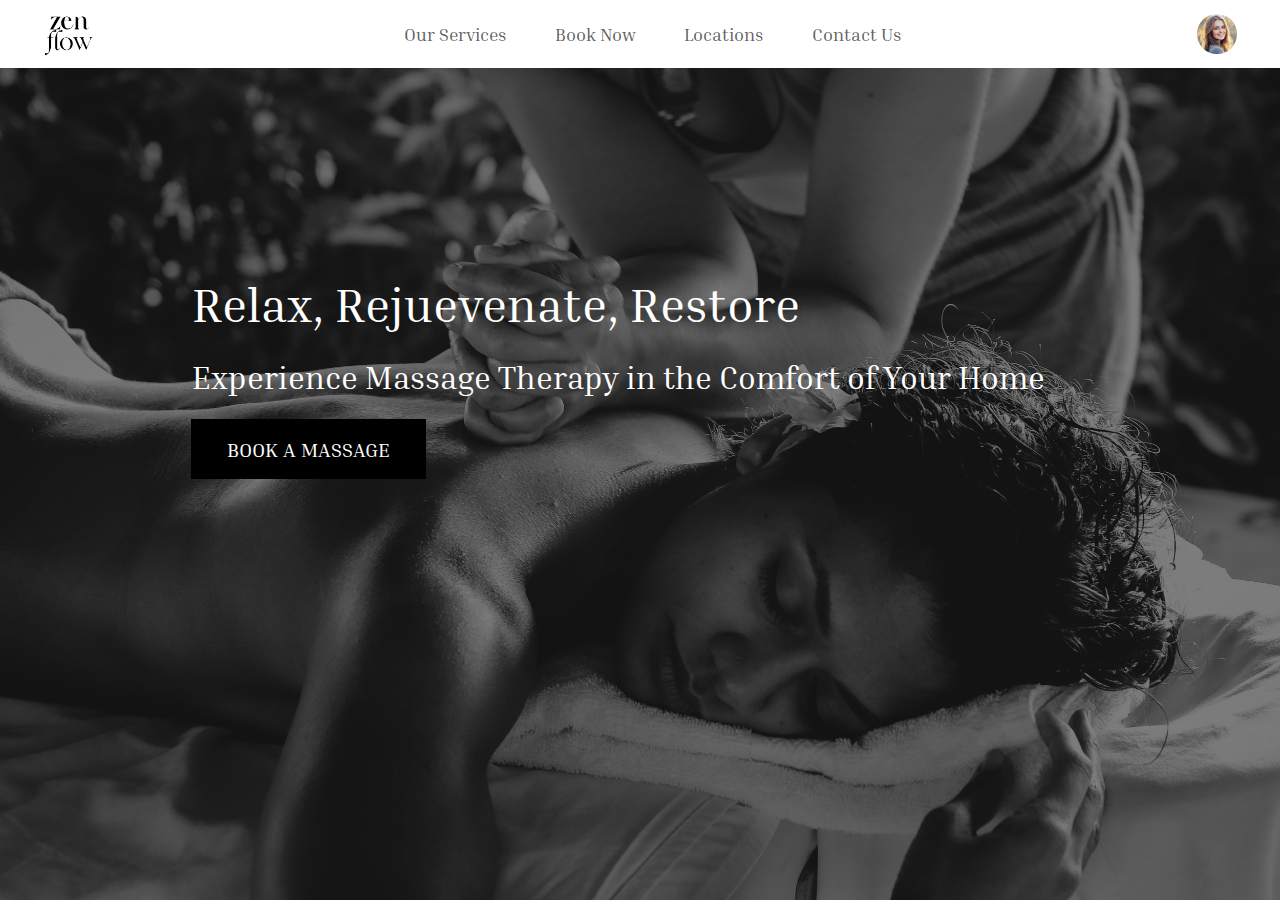
<file: index.html>
<!DOCTYPE html>
<html lang="en">
<head>
   <meta charset="UTF-8">
   <meta name="viewport" content="width=device-width, initial-scale=1.0">
   <link rel="preconnect" href="https://fonts.googleapis.com">
   <link rel="preconnect" href="https://fonts.gstatic.com" crossorigin>
   <link
      href="https://fonts.googleapis.com/css2?family=Inria+Serif:ital,wght@0,300;0,400;0,700;1,300;1,400;1,700&family=Open+Sans:ital,wght@0,300..800;1,300..800&display=swap"
      rel="stylesheet">
   <link rel="stylesheet" href="https://cdn.jsdelivr.net/npm/bootstrap@5.3.0/dist/css/bootstrap.min.css">
   <link rel="stylesheet" href="./styles.css">
   <title>ZenFlow</title>
</head>
<body class="whole-screen">
   <nav class="navbar navbar-expand-lg navbar-light bg-white">
      <div class="container-fluid">
         <a class="navbar-brand" href="./index.html">
            <img src="./assets/zenflow.png" alt="Zenflow logo">
         </a>
         <div class=" justify-content-center">
            <ul class="navbar-nav">
               <li class="nav-item"><a class="nav-link" href="./services.html">Our Services</a></li>
               <li class="nav-item"><a class="nav-link" href="./booking.html">Book Now</a></li>
               <li class="nav-item"><a class="nav-link" href="./locations.html">Locations</a></li>
               <li class="nav-item"><a class="nav-link" href="./contact.html">Contact Us</a></li>
            </ul>
         </div>
         <a href="./profile.html">
            <img src="./assets/Women-With-Beautiful-Face_1200px.jpg.webp" alt="Profile" class="profile-pic">
         </a>
      </div>
   </nav>
   <section class="banner">
      <div class="d-flex flex-column align-items-start justify-content-center gap-sm-4 text-center">
         <h1>Relax, Rejuevenate, Restore</h1>
         <h2>Experience Massage Therapy in the Comfort of Your Home</h2>
         <button id="book-btn-main">Book A Massage</button>
      </div>
   </section>
   <script src="./scripts/index.js" type="text/javascript"></script>
</body>
</html>
</file>
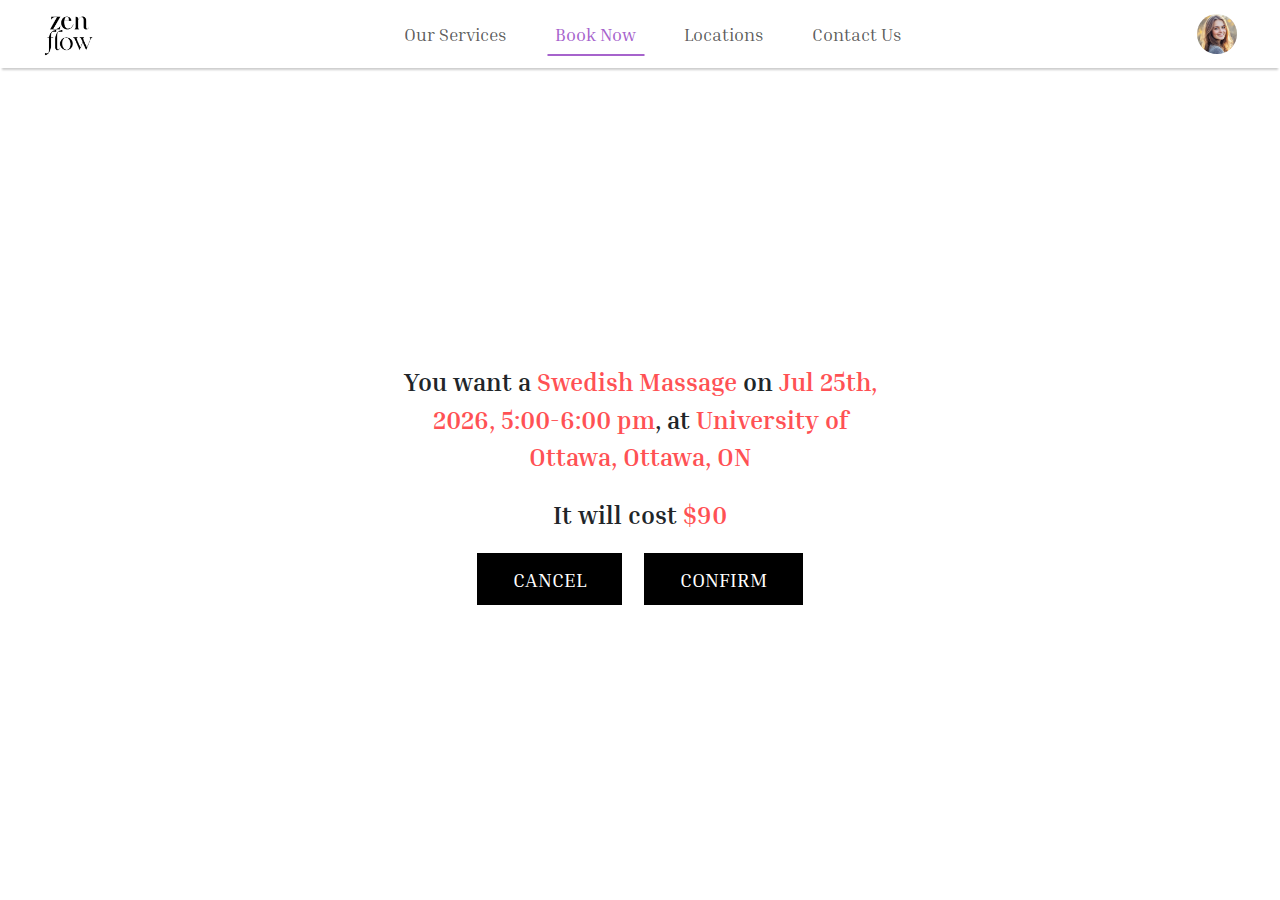
<file: confirmation.html>
<!DOCTYPE html>
<html lang="en">

<head>
   <meta charset="UTF-8">
   <meta name="viewport" content="width=device-width, initial-scale=1.0">
   <link rel="preconnect" href="https://fonts.googleapis.com">
   <link rel="preconnect" href="https://fonts.gstatic.com" crossorigin>
   <link
      href="https://fonts.googleapis.com/css2?family=Inria+Serif:ital,wght@0,300;0,400;0,700;1,300;1,400;1,700&family=Open+Sans:ital,wght@0,300..800;1,300..800&display=swap"
      rel="stylesheet">
   <link rel="stylesheet" href="https://cdn.jsdelivr.net/npm/bootstrap@5.3.0/dist/css/bootstrap.min.css">
   <link rel="stylesheet" href="./styles.css">
   <title>ZenFlow</title>
</head>

<body class="whole-screen">
   <nav class="navbar navbar-expand-lg navbar-light bg-white">
      <div class="container-fluid">
         <a class="navbar-brand" href="./index.html">
            <img src="./assets/zenflow.png" alt="Zenflow logo">
         </a>
         <div class=" justify-content-center">
            <ul class="navbar-nav">
               <li class="nav-item"><a class="nav-link" href="./services.html">Our Services</a></li>
               <li class="nav-item"><a class="nav-link selected" href="./booking.html">Book Now</a></li>
               <li class="nav-item"><a class="nav-link" href="./locations.html">Locations</a></li>
               <li class="nav-item"><a class="nav-link" href="./contact.html">Contact Us</a></li>
            </ul>
         </div>
         <a href="./profile.html">
            <img src="./assets/Women-With-Beautiful-Face_1200px.jpg.webp" alt="Profile" class="profile-pic">
         </a>
      </div>
   </nav>
   <main class="align-self-center flex-grow-1 d-flex flex-column justify-content-center align-items-center confirm-container">
      <p>You want a <span id="massage-type-confirm"></span> on <span id="date-confirm"></span>, at <span
            id="address-confirm"></span></p>
      <p>It will cost <span id="price-confirm"></span></p>
      <div class="d-flex justify-content-between gap-4">
         <button id="cancel-btn">Cancel</button>
         <button id="confirm-btn">Confirm</button>
      </div>
   </main>
   <script src="./scripts/confirm.js" type="text/javascript"></script>
</body>

</html>
</file>
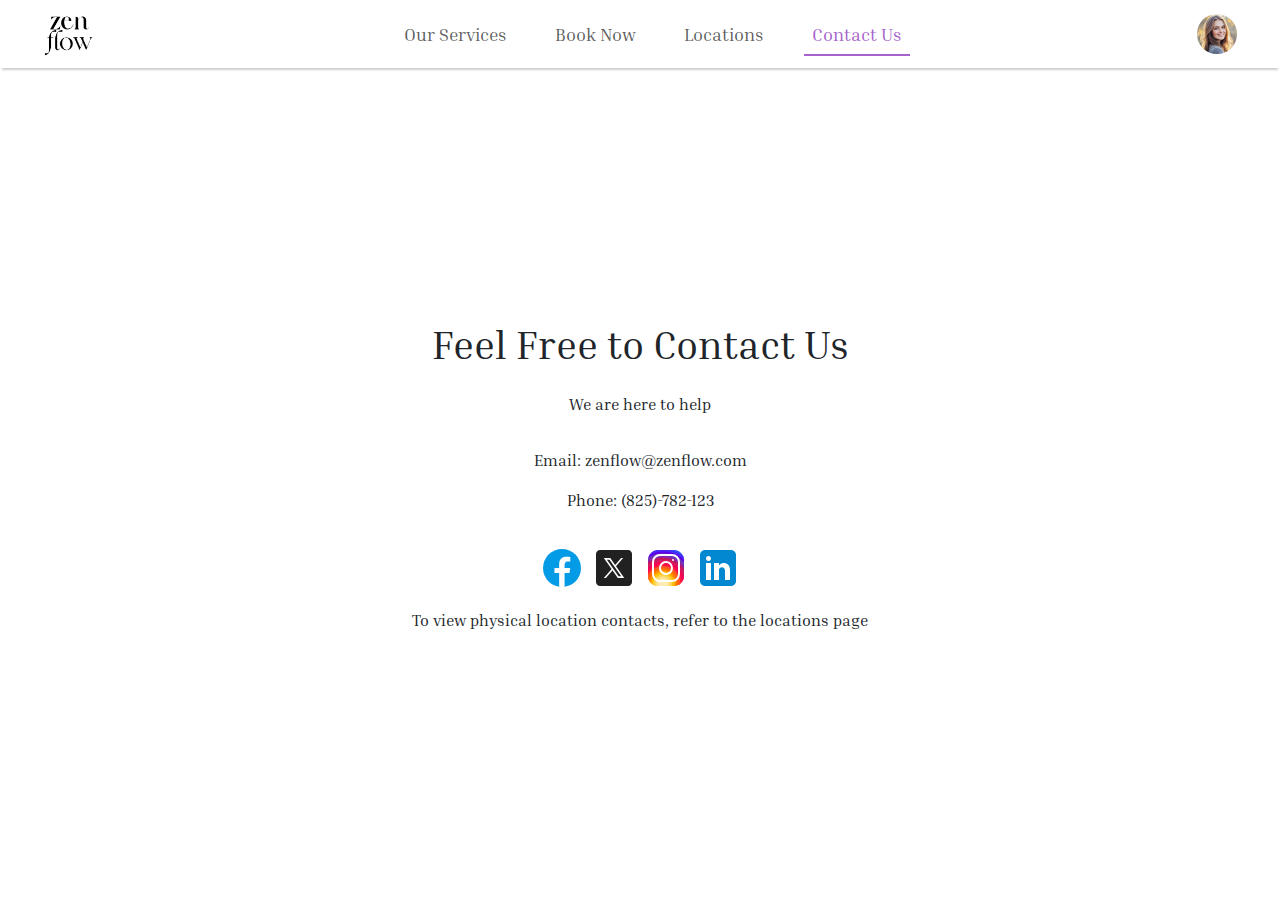
<file: contact.html>
<!DOCTYPE html>
<html lang="en">

<head>
   <meta charset="UTF-8">
   <meta name="viewport" content="width=device-width, initial-scale=1.0">
   <link rel="preconnect" href="https://fonts.googleapis.com">
   <link rel="preconnect" href="https://fonts.gstatic.com" crossorigin>
   <link
      href="https://fonts.googleapis.com/css2?family=Inria+Serif:ital,wght@0,300;0,400;0,700;1,300;1,400;1,700&family=Open+Sans:ital,wght@0,300..800;1,300..800&display=swap"
      rel="stylesheet">
   <link rel="stylesheet" href="https://cdn.jsdelivr.net/npm/bootstrap@5.3.0/dist/css/bootstrap.min.css">
   <link rel="stylesheet" href="./styles.css">
   <title>ZenFlow</title>
</head>

<body class="whole-screen">
   <nav class="navbar navbar-expand-lg navbar-light bg-white">
      <div class="container-fluid">
         <a class="navbar-brand" href="./index.html">
            <img src="./assets/zenflow.png" alt="Zenflow logo">
         </a>
         <div class=" justify-content-center">
            <ul class="navbar-nav">
               <li class="nav-item"><a class="nav-link" href="./services.html">Our Services</a></li>
               <li class="nav-item"><a class="nav-link" href="./booking.html">Book Now</a></li>
               <li class="nav-item"><a class="nav-link" href="./locations.html">Locations</a></li>
               <li class="nav-item"><a class="nav-link selected" href="./contact.html">Contact Us</a></li>
            </ul>
         </div>
         <a href="./profile.html">
            <img src="./assets/Women-With-Beautiful-Face_1200px.jpg.webp" alt="Profile" class="profile-pic">
         </a>
      </div>
   </nav>
   <main class="container d-flex align-items-center justify-content-center flex-grow-1">
      <section class="d-flex flex-column align-items-center justify-content-between gap-3">
         <h1>Feel Free to Contact Us</h1>
         <p>We are here to help</p>
         <div class="d-flex flex-column align-items-center">
            <p>Email: zenflow@zenflow.com</p>
            <p>Phone: (825)-782-123</p>
         </div>
         <div class="icons-container">
            <a href="./contact.html"><img src="./assets/icons8-facebook.svg" alt="Facebook"></a>
            <a href="./contact.html"><img src="./assets/icons8-x.svg" alt="X"></a>
            <a href="./contact.html"><img src="./assets/icons8-instagram.svg" alt="Instagram"></a>
            <a href="./contact.html"><img src="./assets/icons8-linkedin.svg" alt="Linkedln"></a>
         </div>
         <p>To view physical location contacts, refer to the locations page</p>
      </section>
   </main>
</body>

</html>
</file>
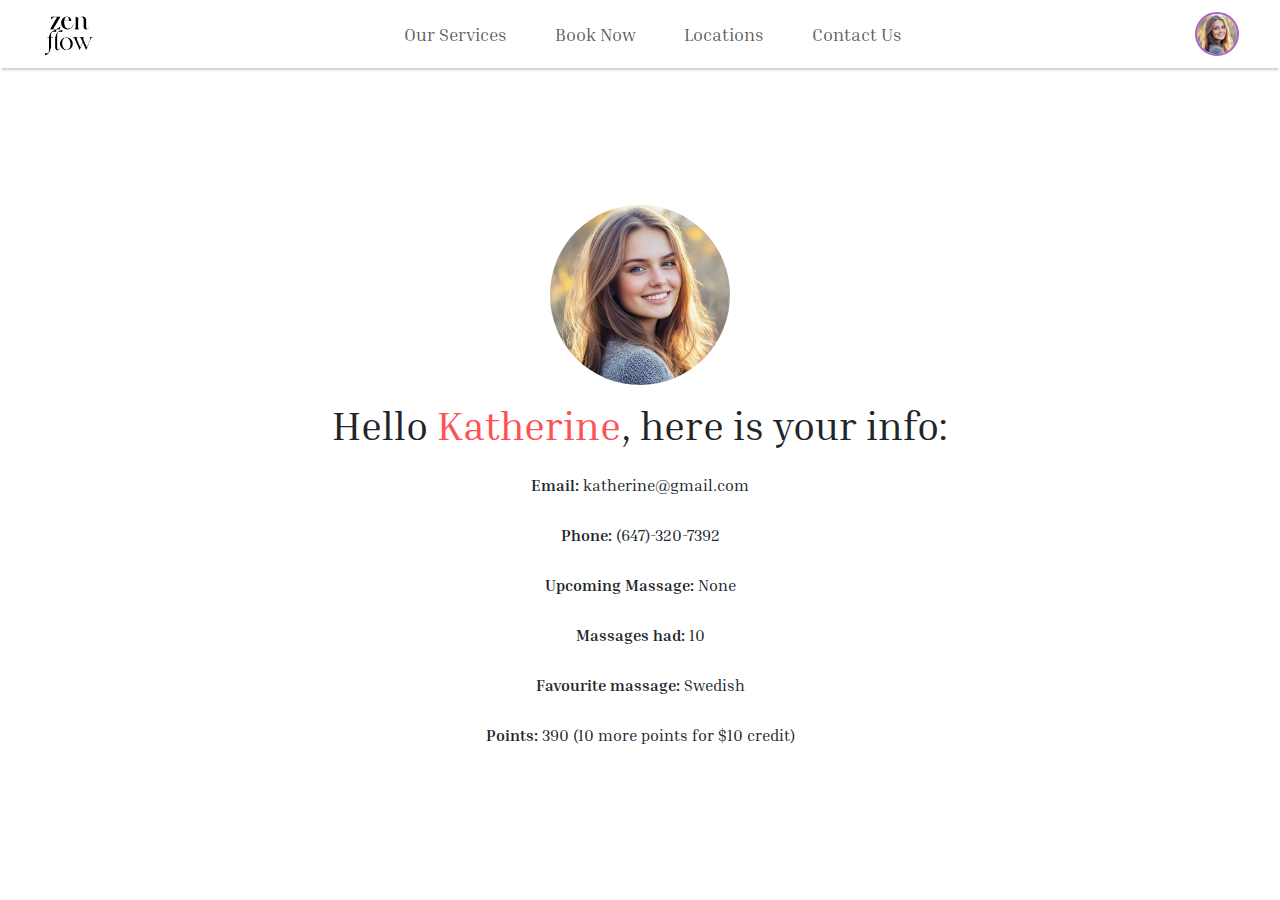
<file: profile.html>
<!DOCTYPE html>
<html lang="en">

<head>
   <meta charset="UTF-8">
   <meta name="viewport" content="width=device-width, initial-scale=1.0">
   <link rel="preconnect" href="https://fonts.googleapis.com">
   <link rel="preconnect" href="https://fonts.gstatic.com" crossorigin>
   <link
      href="https://fonts.googleapis.com/css2?family=Inria+Serif:ital,wght@0,300;0,400;0,700;1,300;1,400;1,700&family=Open+Sans:ital,wght@0,300..800;1,300..800&display=swap"
      rel="stylesheet">
   <link rel="stylesheet" href="https://cdn.jsdelivr.net/npm/bootstrap@5.3.0/dist/css/bootstrap.min.css">
   <link rel="stylesheet" href="./styles.css">
   <title>ZenFlow</title>
</head>

<body class="whole-screen">
   <nav class="navbar navbar-expand-lg navbar-light bg-white">
      <div class="container-fluid">
         <a class="navbar-brand" href="./index.html">
            <img src="./assets/zenflow.png" alt="Zenflow logo">
         </a>
         <div class=" justify-content-center">
            <ul class="navbar-nav">
               <li class="nav-item"><a class="nav-link" href="./services.html">Our Services</a></li>
               <li class="nav-item"><a class="nav-link" href="./booking.html">Book Now</a></li>
               <li class="nav-item"><a class="nav-link" href="./locations.html">Locations</a></li>
               <li class="nav-item"><a class="nav-link" href="./contact.html">Contact Us</a></li>
            </ul>
         </div>
         <a href="./profile.html">
            <img src="./assets/Women-With-Beautiful-Face_1200px.jpg.webp" alt="Profile" class="profile-pic selected">
         </a>
      </div>
   </nav>
   <main class="container d-flex align-items-center justify-content-center flex-grow-1">
      <section class="d-flex flex-column align-items-center justify-content-between gap-3 mt-4 mb-4">
         <img class="profile-big" src="./assets/Women-With-Beautiful-Face_1200px.jpg.webp" alt="">
         <h1>Hello <span id="name">Katherine</span>, here is your info:</h1>
         <div class="info-container">
            <p>Email: <span>katherine@gmail.com</span></p>
            <p>Phone: <span>(647)-320-7392</span></p>
            <p>Upcoming Massage: <span id="upcoming-massage"></span></p>
            <p>Massages had: <span>10</span></p>
            <p>Favourite massage: <span>Swedish</span></p>
            <p>Points: <span>390 (10 more points for $10 credit)</span></p>
         </div>
      </section>
   </main>
   <script src="./scripts/profile.js" type="text/javascript"></script>
</body>

</html>
</file>
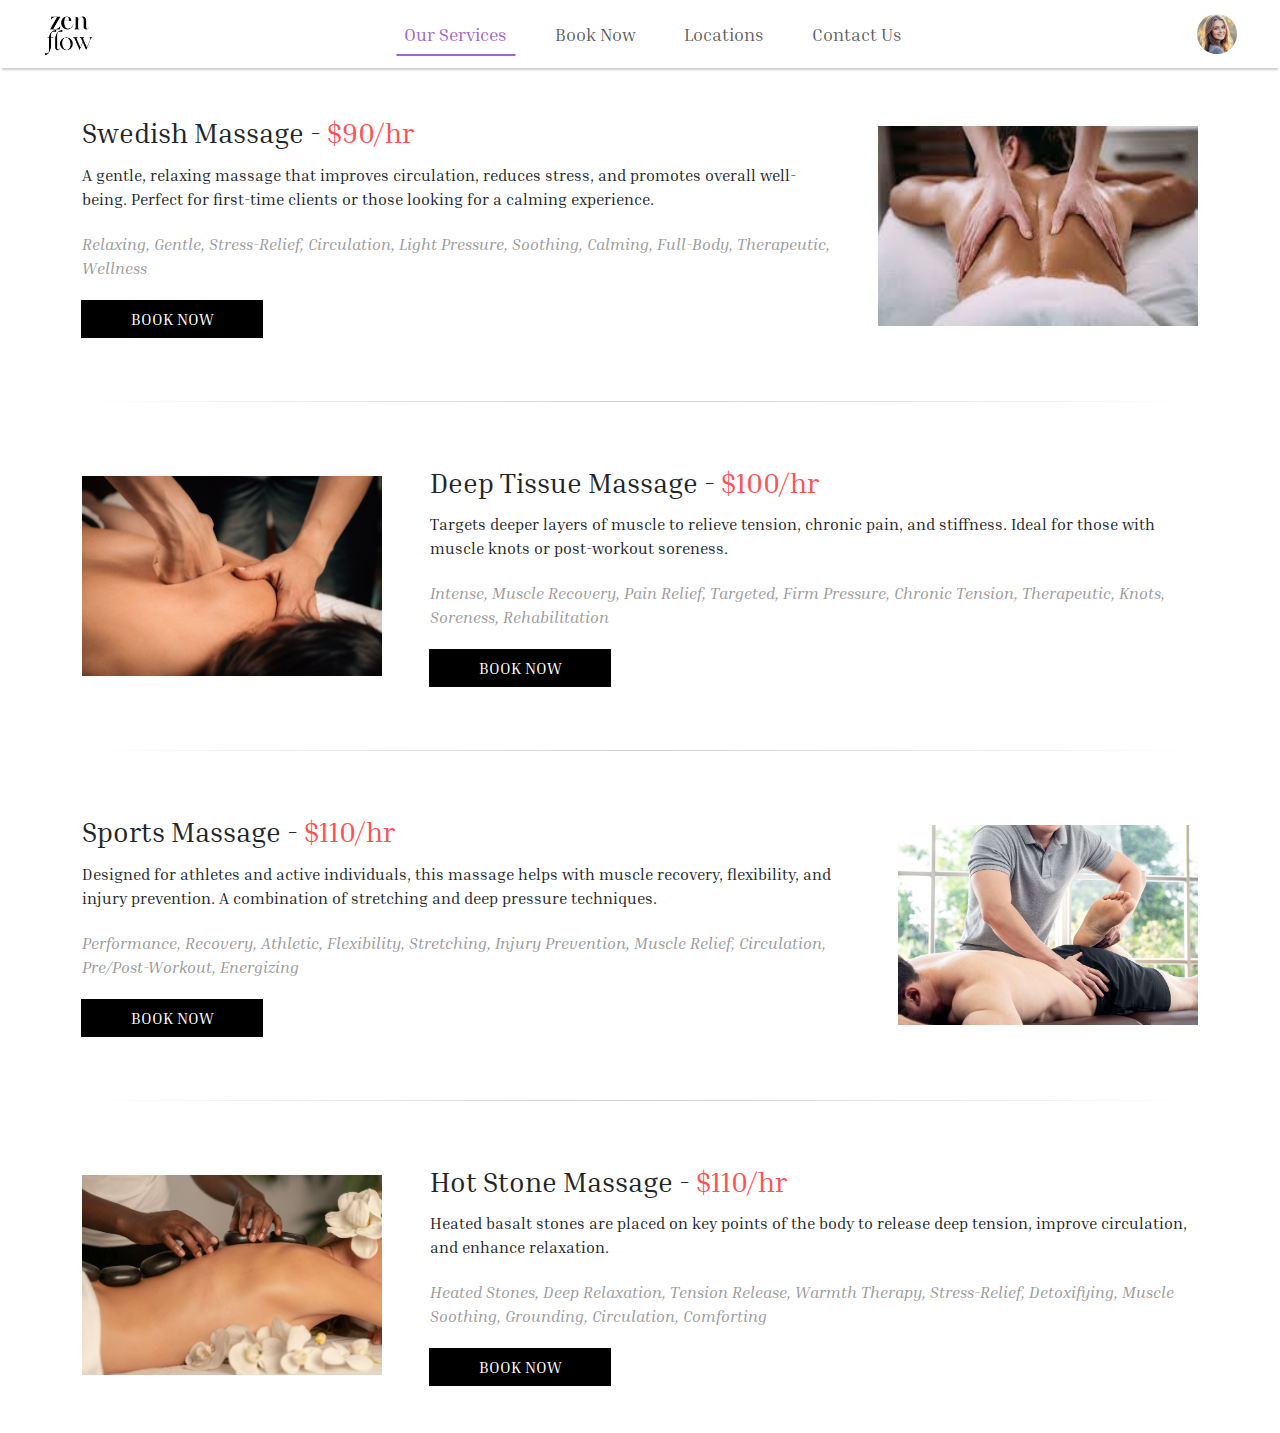
<file: services.html>
<!DOCTYPE html>
<html lang="en">

<head>
   <meta charset="UTF-8">
   <meta name="viewport" content="width=device-width, initial-scale=1.0">
   <link rel="preconnect" href="https://fonts.googleapis.com">
   <link rel="preconnect" href="https://fonts.gstatic.com" crossorigin>
   <link
      href="https://fonts.googleapis.com/css2?family=Inria+Serif:ital,wght@0,300;0,400;0,700;1,300;1,400;1,700&family=Open+Sans:ital,wght@0,300..800;1,300..800&display=swap"
      rel="stylesheet">
   <link rel="stylesheet" href="https://cdn.jsdelivr.net/npm/bootstrap@5.3.0/dist/css/bootstrap.min.css">
   <link rel="stylesheet" href="./styles.css">
   <title>ZenFlow</title>
</head>

<body>
   <nav class="navbar navbar-expand-lg navbar-light bg-white">
      <div class="container-fluid">
         <a class="navbar-brand" href="./index.html">
            <img src="./assets/zenflow.png" alt="Zenflow logo">
         </a>
         <div class=" justify-content-center">
            <ul class="navbar-nav">
               <li class="nav-item"><a class="nav-link selected" href="./services.html">Our Services</a></li>
               <li class="nav-item"><a class="nav-link" href="./booking.html">Book Now</a></li>
               <li class="nav-item"><a class="nav-link" href="./locations.html">Locations</a></li>
               <li class="nav-item"><a class="nav-link" href="./contact.html">Contact Us</a></li>
            </ul>
         </div>
         <a href="./profile.html">
            <img src="./assets/Women-With-Beautiful-Face_1200px.jpg.webp" alt="Profile" class="profile-pic">
         </a>
      </div>
   </nav>
   <main class="container d-flex flex-column pt-lg-5 pb-lg-5 gap-5">
      <div class="service-container d-flex flex-row align-items-center justify-content-between gap-lg-5">
         <div class="service-details">
            <h3>Swedish Massage - <span class="service-price">$90/hr</span></h3>
            <p>A gentle, relaxing massage that improves circulation, reduces stress, and promotes overall well-being.
               Perfect for
               first-time clients or those looking for a calming experience.</p>
            <p class="keywords">Relaxing, Gentle, Stress-Relief, Circulation, Light Pressure, Soothing, Calming,
               Full-Body, Therapeutic,
               Wellness</p>
            <button class="book-btn">Book Now</button>
         </div>
         <img class="service-img" src="./assets/swedish_massage.jpg" alt="swedish massage">
      </div>
      <hr class="service-divider">
      <div class="service-container d-flex flex-row align-items-center justify-content-between gap-lg-5">
         <img class="service-img" src="./assets/deep_tissue_massage.jpg" alt="deep tissue massage">
         <div class="service-details">
            <h3>Deep Tissue Massage - <span class="service-price">$100/hr</span></h3>
            <p>Targets deeper layers of muscle to relieve tension, chronic pain, and stiffness. Ideal for those with
               muscle knots or
               post-workout soreness.</p>
            <p class="keywords">Intense, Muscle Recovery, Pain Relief, Targeted, Firm Pressure, Chronic Tension,
               Therapeutic, Knots, Soreness,
               Rehabilitation</p>
            <button class="book-btn">Book Now</button>
         </div>
      </div>
      <hr class="service-divider">
      <div class="service-container d-flex flex-row align-items-center justify-content-between gap-lg-5">
         <div class="service-details">
            <h3>Sports Massage - <span class="service-price">$110/hr</span></h3>
            <p>Designed for athletes and active individuals, this massage helps with muscle recovery, flexibility, and
               injury
               prevention. A combination of stretching and deep pressure techniques.</p>
            <p class="keywords">Performance, Recovery, Athletic, Flexibility, Stretching, Injury Prevention, Muscle
               Relief, Circulation,
               Pre/Post-Workout, Energizing</p>
            <button class="book-btn">Book Now</button>
         </div>
         <img class="service-img" src="./assets/sports_massage.jpg" alt="sports massage">
      </div>
      <hr class="service-divider">
      <div class="service-container d-flex flex-row align-items-center justify-content-between gap-lg-5">
         <img class="service-img" src="./assets/hot_stone_massage.jpg" alt="hot stone massage">
         <div class="service-details">
            <h3>Hot Stone Massage - <span class="service-price">$110/hr</span></h3>
            <p>Heated basalt stones are placed on key points of the body to release deep tension, improve circulation,
               and enhance
               relaxation.</p>
            <p class="keywords">Heated Stones, Deep Relaxation, Tension Release, Warmth Therapy, Stress-Relief,
               Detoxifying, Muscle Soothing, Grounding,
               Circulation, Comforting</p>
            <button class="book-btn">Book Now</button>
         </div>
      </div>
   </main>
   <script src="./scripts/services.js" type="text/javascript"></script>
</body>

</html>
</file>
<file: styles.css>
/* Global styles */

* {
   font-family: "Inria Serif";
   box-sizing: border-box;
   margin: 0;
   padding: 0;
}

.whole-screen {
   height: 100vh;
   display: flex;
   flex-direction: column;
}

/* Navbar styles */

.navbar {
   justify-content: space-between;
   border: 1px solid transparent;
   box-shadow: 0 4px 2px -2px rgba(0, 0, 0, 0.2);
   padding: 8px 30px;
}

.navbar-brand {
   max-width: 50px;
   max-height: 50px;
}

.navbar-brand img {
   width: 100%;
   height: 100%;
   object-fit: cover;
   display: block;
}

.nav-item {
   padding: 0 16px;
}

.nav-link {
   font-size: 18px;
   position: relative;
}

.nav-link.selected {
   color: #a663cc;
}

.nav-link.selected::after {
   width: 100%;
}

.nav-link:hover::after {
   width: 100%;
}

.nav-link::after {
   content: "";
   position: absolute;
   bottom: 0;
   left: 50%;
   width: 0;
   height: 2px;
   background-color: #a663cc;
   transition: 0.2s;
   transform: translateX(-50%);
}

.nav-link:hover {
   color: #a663cc;
}

.profile-pic {
   width: 40px;
   height: 40px;
   border-radius: 50%;
   object-fit: cover;
}

.profile-pic.selected {
   outline: 2px solid #a663cc;
}

/* styles for index.html */

.banner {
   flex-grow: 1;
   background-image: url("./assets/ale-romo-CLiwQXx7kT8-unsplash.jpg");
   background-size: cover;
   background-position: center;
   background-repeat: no-repeat;
   position: relative;
}

.banner::before {
   content: "";
   position: absolute;
   top: 0;
   left: 0;
   width: 100%;
   height: 100%;
   background: rgba(0, 0, 0, 0.5);
}

.banner * {
   z-index: 2;
   position: relative;
   margin: 0;
}

.banner div {
   position: absolute;
   top: 25%;
   left: 15%;
}

.banner h1 {
   color: white;
   font-size: 48px;
   text-align: center;
}

.banner h2 {
   color: white;
}

.banner button {
   outline: 1px solid #000;
   border: none;
   text-transform: uppercase;
   background-color: #000;
   color: #fff;
   padding: 14px 35px;
   font-size: 20px;
   transition: 0.15s;
}

.banner button:hover {
   background-color: #bbb;
   color: #000;
}

/* styles for services.html */

.service-details {
   display: flex;
   flex-direction: column;
   gap: 5px;
}

.service-price {
   color: #ff5154;
}

.keywords {
   font-style: italic;
   color: #999;
}

.service-img {
   width: 320px;
   height: 200px;
}

.service-details button {
   outline: 1px solid #000;
   border: none;
   text-transform: uppercase;
   background-color: #000;
   width: 180px;
   padding: 6px 20px;
   color: #fff;
   transition: 0.15s;
}

.service-details button:hover {
   background-color: #bbb;
   color: #000;
}

.service-divider {
   border: 0;
   height: 1px;
   background-image: linear-gradient(to right, rgba(0, 0, 0, 0), rgba(0, 0, 0, 0.75), rgba(0, 0, 0, 0));
   width: 100%;
}

/* Styles for book.html */

.massage-type-form-group {
   display: flex;
   align-items: center;
   justify-content: space-between;
}

.massage-type-form-group p {
   font-size: 25px;
   font-weight: bold;
   margin-bottom: 20px;
}

.massage-type-form-group p span {
   color: #ff5154;
}

.massage-options {
   display: flex;
   gap: 12px;
}

.massage-options .btn-outline-red {
   border: 2px solid #ff5154;
   color: #ff5154;
   background-color: transparent;
   border-radius: 25px !important;
   padding: 6px 20px;
   font-size: 14px;
   font-weight: 600;
   text-align: center;
   font-size: 16px;
   transition: all 0.3s ease-in-out;
}

.btn-check:checked + .btn-outline-red {
   background-color: #ff5154;
   color: white;
   border-radius: 50px !important;
}

.massage-options .btn-outline-red:hover {
   background-color: rgba(255, 77, 77, 0.1);
}

#massage-type-img {
   width: 320px;
   height: 180px;
   object-fit: cover;
}

.date-form-group {
   margin-top: 20px;
}

.date-form-group p {
   font-size: 25px;
   font-weight: bold;
   margin-bottom: 20px;
}

.date-form-group p span {
   color: #ff5154;
}

.location-form-group {
   margin-top: 20px;
   display: flex;
   flex-direction: column;
   align-items: center;
}

.location-form-group p {
   font-size: 25px;
   font-weight: bold;
   margin-bottom: 20px;
   align-self: flex-start;
}

.location-form-group p span {
   color: #ff5154;
}

.book-form-group {
   display: flex;
   flex-direction: column;
   align-items: center;
   margin: 50px 0;
}

.book-form-group p {
   font-size: 25px;
   font-weight: bold;
   margin-bottom: 20px;
}

.book-form-group p span {
   color: #ff5154;
}

.book-form-group button {
   outline: 1px solid #000;
   border: none;
   text-transform: uppercase;
   background-color: #000;
   width: 180px;
   padding: 6px 20px;
   color: #fff;
   transition: 0.15s;
}

.book-form-group button:hover {
   background-color: #bbb;
   color: #000;
}

/* Styles for confirmation.html */

.confirm-container {
   max-width: 500px;
}

.confirm-container p {
   font-size: 25px;
   font-weight: bold;
   margin-bottom: 20px;
   text-align: center;
}

.confirm-container p span {
   color:#ff5154;
}

.confirm-container button {
   outline: 1px solid #000;
   border: none;
   text-transform: uppercase;
   background-color: #000;
   color: #fff;
   padding: 10px 35px;
   font-size: 20px;
   transition: 0.15s;
}

.confirm-container button:hover {
   background-color: #bbb;
   color: #000;
}

/* Styes for locations.html */

.locations-header {
   font-size: 20px;
}

.locations-container {
   margin: 35px 55px;
   display: grid;
   grid-template-columns: 1fr 1fr 1fr;
   column-gap: 20px;
   row-gap: 50px;
   align-items: center;
   justify-items: center;
   width: 100%;
}

.location {
   max-width: 350px;
   display: flex;
   flex-direction: column;
   align-items: center;
   gap: 8px;
}

.location p {
   font-size: 14px;
   margin: 0;
   text-align: center;
}

.location span {
   font-weight: bold;
}

/* Styles for contact.html */

.contact-container {
   flex-grow: 1;
}

/* styles for profile */

.profile-big {
   width: 180px;
   height: 180px;
   border-radius: 50%;
   object-fit: cover;
}

#name {
   color: #ff5154;
}

.info-container {
   display: flex;
   flex-direction: column;
   gap: 10px;
   align-items: center;
}

.info-container p {
   font-weight: bold;
}

.info-container span {
   font-weight: normal;
}
</file>
